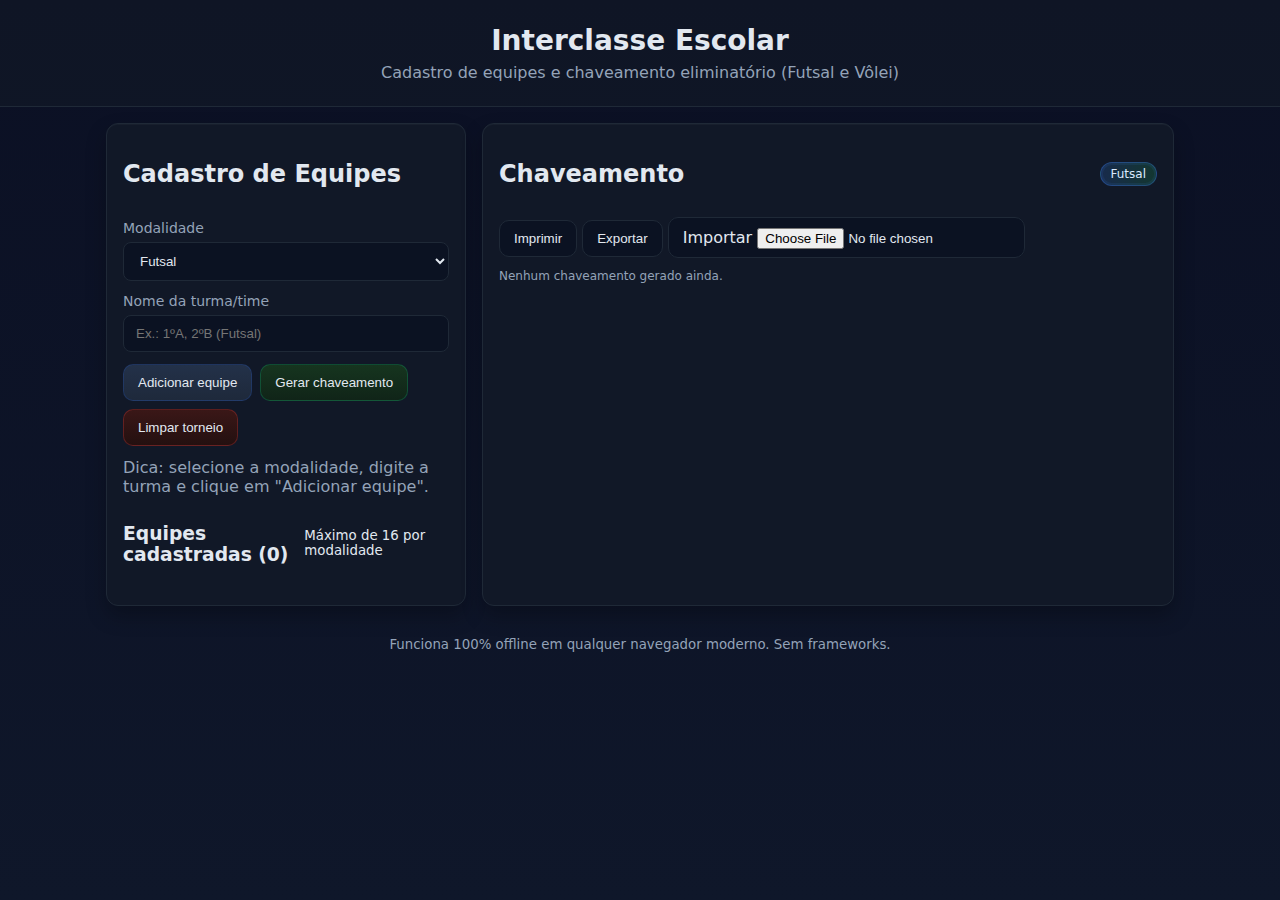
<file: index.html>
<!DOCTYPE html>
<html lang="pt-BR">
<head>
  <meta charset="UTF-8">
  <meta name="viewport" content="width=device-width, initial-scale=1.0">
  <title>Interclasse - Chaveamento Futsal e Vôlei</title>
  <link rel="stylesheet" href="styles.css">
</head>
<body>
  <!-- Cabeçalho do site -->
  <header class="app-header">
    <h1>Interclasse Escolar</h1>
    <p>Cadastro de equipes e chaveamento eliminatório (Futsal e Vôlei)</p>
  </header>

  <main class="container">
    <!-- Seção de cadastro de equipes -->
    <section class="section card" aria-labelledby="cadastro-titulo">
      <div class="section-header">
        <h2 id="cadastro-titulo">Cadastro de Equipes</h2>
      </div>
      <form id="team-form" class="team-form" autocomplete="off">
        <!-- Seleção de modalidade controla o estado do formulário -->
        <div class="form-row">
          <label for="modality-select">Modalidade</label>
          <select id="modality-select" name="modality">
            <option value="futsal">Futsal</option>
            <option value="volei">Vôlei</option>
          </select>
        </div>
        <!-- Campo de nome da turma/time -->
        <div class="form-row">
          <label for="team-name">Nome da turma/time</label>
          <input id="team-name" name="team" type="text" maxlength="40" placeholder="Ex.: 1ºA, 2ºB, 3ºC..." required>
        </div>
        <div class="form-actions">
          <button type="submit" id="add-team-btn" class="btn primary">Adicionar equipe</button>
          <button type="button" id="generate-bracket-btn" class="btn success">Gerar chaveamento</button>
          <button type="button" id="reset-tournament-btn" class="btn danger" title="Limpa chaveamento e desbloqueia a edição de equipes desta modalidade">Limpar torneio</button>
        </div>
        <p id="form-hint" class="hint">Dica: selecione a modalidade, digite a turma e clique em "Adicionar equipe".</p>
        <p id="lock-warning" class="warning" hidden></p>
      </form>

      <!-- Lista dinâmica de equipes por modalidade selecionada -->
      <div class="team-list-wrapper">
        <div class="list-header">
          <h3>Equipes cadastradas (<span id="team-count">0</span>)</h3>
          <small>Máximo de 16 por modalidade</small>
        </div>
        <ul id="team-list" class="team-list" aria-live="polite"></ul>
      </div>
    </section>

    <!-- Seção de chaveamento -->
    <section class="section card" aria-labelledby="chaveamento-titulo">
      <div class="section-header">
        <h2 id="chaveamento-titulo">Chaveamento</h2>
        <span id="current-modality-label" class="badge">Futsal</span>
      </div>
      <!-- Barra de ferramentas: impressão, exportação e importação -->
      <div class="toolbar" role="toolbar" aria-label="Ferramentas de chaveamento">
        <button type="button" id="print-bracket-btn" class="btn">Imprimir</button>
        <button type="button" id="export-data-btn" class="btn">Exportar</button>
        <label class="btn" for="import-data-input" title="Importar dados">Importar
          <input id="import-data-input" type="file" accept="application/json" class="sr-only" />
        </label>
      </div>
      <div id="bracket-container" class="bracket" aria-live="polite">
        <!-- Renderizado dinamicamente pelo script -->
      </div>
      <div id="champion-banner" class="champion" hidden></div>
    </section>
  </main>

  <footer class="app-footer">
    <small>Funciona 100% offline em qualquer navegador moderno. Sem frameworks.</small>
  </footer>

  <script src="script.js"></script>
  <!-- Contêiner de toasts para feedback não obstrutivo -->
  <div id="toast-container" class="toast-container" aria-live="polite" aria-atomic="true"></div>
</body>
</html>
</file>
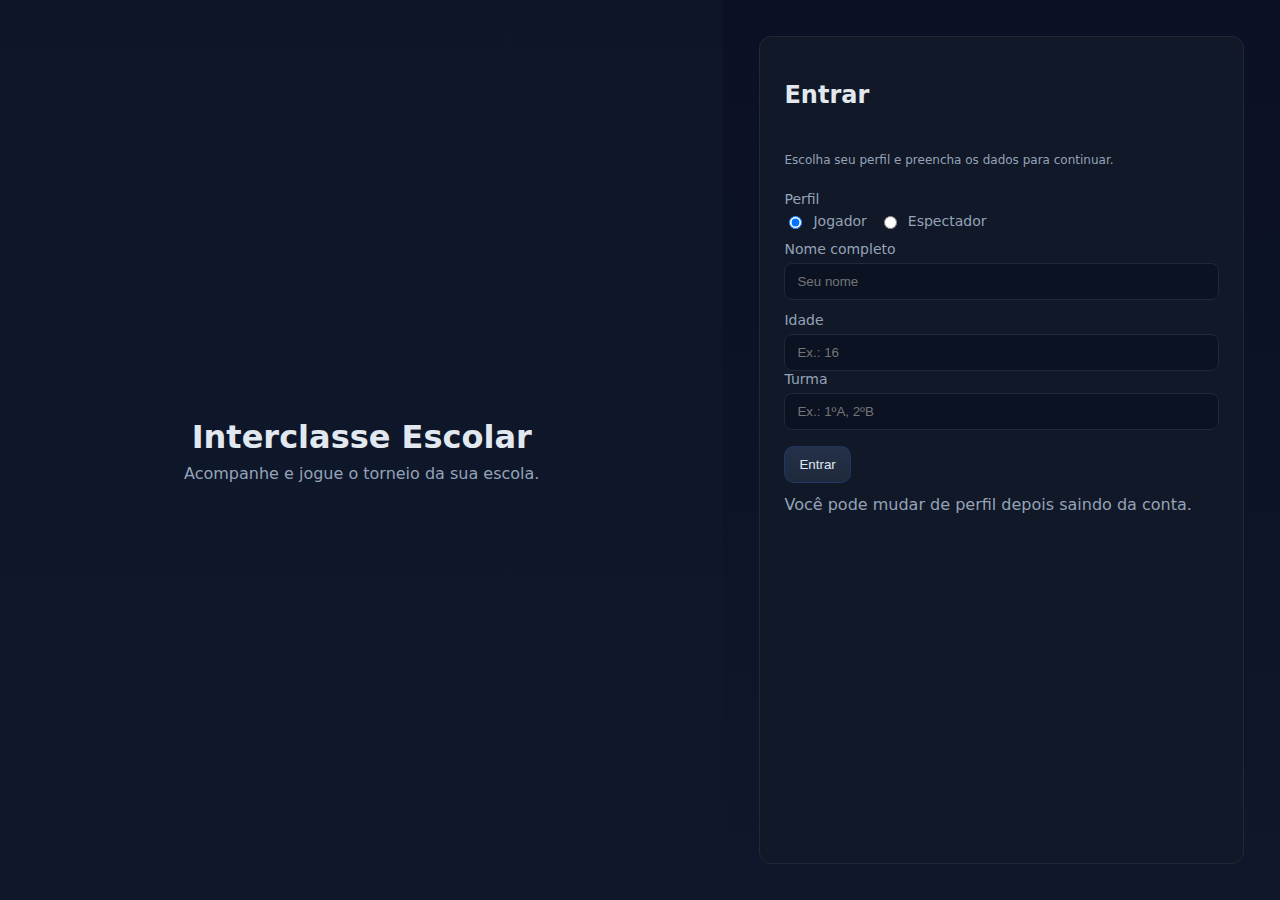
<file: login.html>
<!DOCTYPE html>
<html lang="pt-BR">
<head>
  <meta charset="UTF-8">
  <meta name="viewport" content="width=device-width, initial-scale=1.0">
  <meta name="description" content="Login do Interclasse Escolar: escolha seu perfil para acessar os jogos.">
  <meta name="theme-color" content="#0f172a">
  <title>Interclasse - Login</title>
  <link rel="stylesheet" href="styles.css">
  <link rel="icon" href="/favicon.svg" type="image/svg+xml">
</head>
<body class="login-body">
  <main class="login-layout">
    <section class="login-illustration" aria-hidden="true">
      <div class="login-overlay">
        <h1>Interclasse Escolar</h1>
        <p>Acompanhe e jogue o torneio da sua escola.</p>
      </div>
    </section>

    <section class="login-card" aria-labelledby="login-title">
      <h2 id="login-title">Entrar</h2>
      <p class="small">Escolha seu perfil e preencha os dados para continuar.</p>

      <form id="login-form" class="login-form" autocomplete="off">
        <div class="form-row">
          <label>Perfil</label>
          <div class="radio-row" role="radiogroup" aria-label="Perfil de acesso">
            <label class="radio"><input type="radio" name="role" value="jogador" checked> Jogador</label>
            <label class="radio"><input type="radio" name="role" value="espectador"> Espectador</label>
          </div>
        </div>

        <div class="form-row">
          <label for="name">Nome completo</label>
          <input id="name" name="name" type="text" placeholder="Seu nome" required>
        </div>

        <div id="player-fields">
          <div class="form-row">
            <label for="age">Idade</label>
            <input id="age" name="age" type="number" min="5" max="100" placeholder="Ex.: 16">
          </div>
          <div class="form-row">
            <label for="classroom">Turma</label>
            <input id="classroom" name="classroom" type="text" maxlength="20" placeholder="Ex.: 1ºA, 2ºB">
          </div>
        </div>

        <div class="form-actions">
          <button type="submit" class="btn primary">Entrar</button>
        </div>
        <p class="hint">Você pode mudar de perfil depois saindo da conta.</p>
      </form>
    </section>
  </main>

  <script src="auth.js"></script>
  <script>
    // Controla exibição de campos de jogador
    const roleRadios = document.querySelectorAll('input[name="role"]');
    const playerFields = document.getElementById('player-fields');
    function updateFields() {
      const role = document.querySelector('input[name="role"]:checked').value;
      playerFields.style.display = role === 'jogador' ? 'grid' : 'none';
    }
    roleRadios.forEach(r => r.addEventListener('change', updateFields));
    updateFields();

    // Handler de login
    const form = document.getElementById('login-form');
    form.addEventListener('submit', (e) => {
      e.preventDefault();
      const formData = new FormData(form);
      const role = formData.get('role');
      const name = String(formData.get('name') || '').trim();
      const age = formData.get('age');
      const classroom = String(formData.get('classroom') || '').trim();
      if (!name) {
        console.error('[ERRO] Nome é obrigatório');
        alert('Informe seu nome.');
        return;
      }
      if (role === 'jogador' && !classroom) {
        console.error('[ERRO] Turma é obrigatória para jogadores');
        alert('Informe sua turma para continuar como jogador.');
        return;
      }
      const user = {
        role,
        name,
        age: age ? Number(age) : null,
        classroom: classroom || null
      };
      try {
        window.Auth.setUser(user);
        console.log('[INFO] Login realizado com sucesso', user);
        window.location.href = 'index.html';
      } catch (err) {
        console.error('[ERRO] Falha ao salvar sessão', err);
        alert('Não foi possível entrar. Veja o console.');
      }
    });
  </script>
</body>
</html>
</file>
<file: styles.css>
/*
  styles.css
  - Estilos base, responsivos e acessíveis para o site do interclasse
  - Sem frameworks externos; apenas CSS puro
*/

:root {
  --bg: #0f172a;            /* slate-900 */
  --fg: #e2e8f0;            /* slate-200 */
  --muted: #94a3b8;         /* slate-400 */
  --card: #111827;          /* gray-900 */
  --accent: #22c55e;        /* green-500 */
  --accent-2: #3b82f6;      /* blue-500 */
  --danger: #ef4444;        /* red-500 */
  --warning: #f59e0b;       /* amber-500 */
  --border: #1f2937;        /* gray-800 */
  --shadow-lg: 0 20px 30px rgba(0,0,0,0.35), 0 8px 10px rgba(0,0,0,0.25);
  --shadow-md: 0 10px 20px rgba(0,0,0,0.25), inset 0 1px 0 rgba(255,255,255,0.03);
  --ring-blue: 0 0 0 3px rgba(59,130,246,0.25);
}

* { box-sizing: border-box; }
html, body { height: 100%; }
body {
  margin: 0;
  font-family: system-ui, -apple-system, Segoe UI, Roboto, Ubuntu, Cantarell, Noto Sans, sans-serif;
  background: linear-gradient(180deg, #0b1024, var(--bg));
  color: var(--fg);
}

/* Micro-interações padrão */
button, input, select { transition: background-color .18s ease, border-color .18s ease, transform .06s ease, box-shadow .18s ease, color .18s ease; }
a { color: #93c5fd; text-decoration: none; }
a:hover { text-decoration: underline; }

/* Login */
.login-body { min-height: 100vh; display: grid; }
.login-layout { display: grid; grid-template-columns: 1fr; min-height: 100vh; }
.login-illustration {
  background-image: url('https://images.unsplash.com/photo-1521417531071-6f2d2b5168f0?q=80&w=1200&auto=format&fit=crop');
  background-size: cover;
  background-position: center;
  position: relative;
}
.login-overlay { position: absolute; inset: 0; background: linear-gradient(180deg, rgba(15,23,42,0.7), rgba(15,23,42,0.85)); display: grid; place-content: center; text-align: center; padding: 24px; }
.login-overlay h1 { margin: 0 0 8px 0; font-size: 32px; }
.login-overlay p { margin: 0; color: var(--muted); }
.login-card { background: var(--card); border: 1px solid var(--border); border-radius: 12px; margin: 24px; padding: 20px; display: grid; gap: 12px; align-content: start; }
.login-form { display: grid; gap: 12px; }
.radio-row { display: flex; gap: 12px; }
.radio { display: inline-flex; gap: 8px; align-items: center; }
.login-card .form-actions { margin-top: 4px; }

@media (min-width: 960px) {
  .login-layout { grid-template-columns: 1.3fr 1fr; }
  .login-card { margin: 36px; padding: 24px; }
}

.app-header {
  padding: 24px 16px;
  text-align: center;
  background: rgba(17, 24, 39, 0.7);
  border-bottom: 1px solid var(--border);
}
.app-header h1 {
  margin: 0 0 6px 0;
  font-size: 28px;
}
.app-header p {
  margin: 0;
  color: var(--muted);
}

.container {
  max-width: 1100px;
  margin: 0 auto;
  padding: 16px;
  display: grid;
  grid-template-columns: 1fr;
  gap: 16px;
}

.section.card {
  background: var(--card);
  border: 1px solid var(--border);
  border-radius: 12px;
  padding: 16px;
  box-shadow: var(--shadow-md);
}

.section-header {
  display: flex;
  align-items: center;
  justify-content: space-between;
  gap: 12px;
  margin-bottom: 12px;
}

.header-actions { display: flex; gap: 8px; align-items: center; }

.badge {
  display: inline-block;
  background: linear-gradient(90deg, rgba(59,130,246,0.18), rgba(34,197,94,0.18));
  color: #dbeafe;
  border: 1px solid rgba(59, 130, 246, 0.35);
  padding: 4px 10px;
  border-radius: 999px;
  font-size: 12px;
  box-shadow: 0 0 0 2px rgba(59,130,246,0.09) inset;
}

.team-form { display: grid; gap: 12px; }
.form-row { display: grid; gap: 6px; }
.form-row label { font-size: 14px; color: var(--muted); }
.form-row input, .form-row select {
  background: #0b1222;
  color: var(--fg);
  border: 1px solid var(--border);
  border-radius: 8px;
  padding: 10px 12px;
  outline: none;
}
.form-row input:focus, .form-row select:focus {
  border-color: #3b82f6;
  box-shadow: var(--ring-blue);
}

.form-actions { display: flex; flex-wrap: wrap; gap: 8px; }
.btn {
  padding: 10px 14px;
  border-radius: 10px;
  border: 1px solid var(--border);
  background: #0b1222;
  color: var(--fg);
  cursor: pointer;
}
.btn:hover { filter: brightness(1.08); box-shadow: 0 6px 12px rgba(0,0,0,0.2); }
.btn:active { transform: translateY(1px); }
.btn:focus-visible { box-shadow: var(--ring-blue); }
.btn.primary { border-color: #2563eb33; background: linear-gradient(180deg, #233149, #1e293b); }
.btn.success { border-color: #10b98144; background: linear-gradient(180deg, #16351f, #102418); }
.btn.danger { border-color: #ef444444; background: linear-gradient(180deg, #3a1717, #241010); }
.btn:disabled { opacity: 0.5; cursor: not-allowed; }

.hint { color: var(--muted); margin: 0; }
.warning { color: #fde68a; background: #7c2d12; border: 1px solid #f59e0b44; padding: 8px 10px; border-radius: 8px; }

.team-list-wrapper { margin-top: 8px; }
.list-header { display: flex; align-items: baseline; justify-content: space-between; margin-bottom: 6px; }
.team-list { list-style: none; padding: 0; margin: 0; display: grid; gap: 8px; }
.team-item { display: flex; align-items: center; justify-content: space-between; gap: 8px; background: #0b1222; border: 1px solid var(--border); border-radius: 10px; padding: 8px 10px; }
.team-name { font-weight: 600; }
.team-actions { display: flex; gap: 6px; }
.small { font-size: 12px; color: var(--muted); }

/* Chaveamento */
.bracket { width: 100%; overflow-x: auto; padding-bottom: 4px; }
.rounds { display: grid; grid-auto-flow: column; grid-auto-columns: minmax(220px, 1fr); gap: 12px; }
.round { background: #0b1222; border: 1px solid var(--border); border-radius: 10px; padding: 10px; min-height: 100%; box-shadow: 0 6px 12px rgba(0,0,0,0.15); }
.round-title { margin: 0 0 8px 0; font-size: 14px; color: var(--muted); text-align: center; }
.matches { display: grid; gap: 10px; }
.match { background: #0a0f1e; border: 1px solid #0f172a; border-radius: 10px; padding: 10px; box-shadow: inset 0 1px 0 rgba(255,255,255,0.02); }
.team-row { display: grid; grid-template-columns: 1fr auto; align-items: center; gap: 8px; }
.team-label { font-weight: 600; }
.score-inputs { display: flex; gap: 6px; align-items: center; }
.score-inputs input[type="number"] { width: 56px; padding: 6px 8px; border-radius: 6px; background: #090d1a; border: 1px solid var(--border); color: var(--fg); }
.save-btn { padding: 6px 10px; border-radius: 6px; border: 1px solid #2563eb33; background: #13213a; color: #bfdbfe; cursor: pointer; }
.save-btn:hover { filter: brightness(1.1); }
.save-btn:focus-visible { box-shadow: var(--ring-blue); }
.inline-note { font-size: 12px; color: var(--muted); margin-top: 6px; }
.winner { border: 1px solid rgba(34, 197, 94, 0.35); box-shadow: 0 0 0 2px rgba(34,197,94,0.12) inset, 0 0 0 3px rgba(34,197,94,0.08); }

.champion {
  margin-top: 12px;
  padding: 12px;
  text-align: center;
  background: linear-gradient(90deg, rgba(34,197,94,0.18), rgba(59,130,246,0.18));
  border: 1px solid rgba(34,197,94,0.35);
  border-radius: 12px;
  box-shadow: var(--shadow-md);
}

.app-footer { text-align: center; color: var(--muted); padding: 12px; }

/* Responsividade */
@media (min-width: 960px) {
  .container { grid-template-columns: 360px 1fr; }
}

/* Scrollbars estilizadas (browsers baseados em Chromium/Webkit) */
*::-webkit-scrollbar { height: 10px; width: 10px; }
*::-webkit-scrollbar-track { background: #0a0f1e; }
*::-webkit-scrollbar-thumb { background: #1f2a44; border-radius: 999px; border: 2px solid #0a0f1e; }
*::-webkit-scrollbar-thumb:hover { background: #26324f; }
</file>
